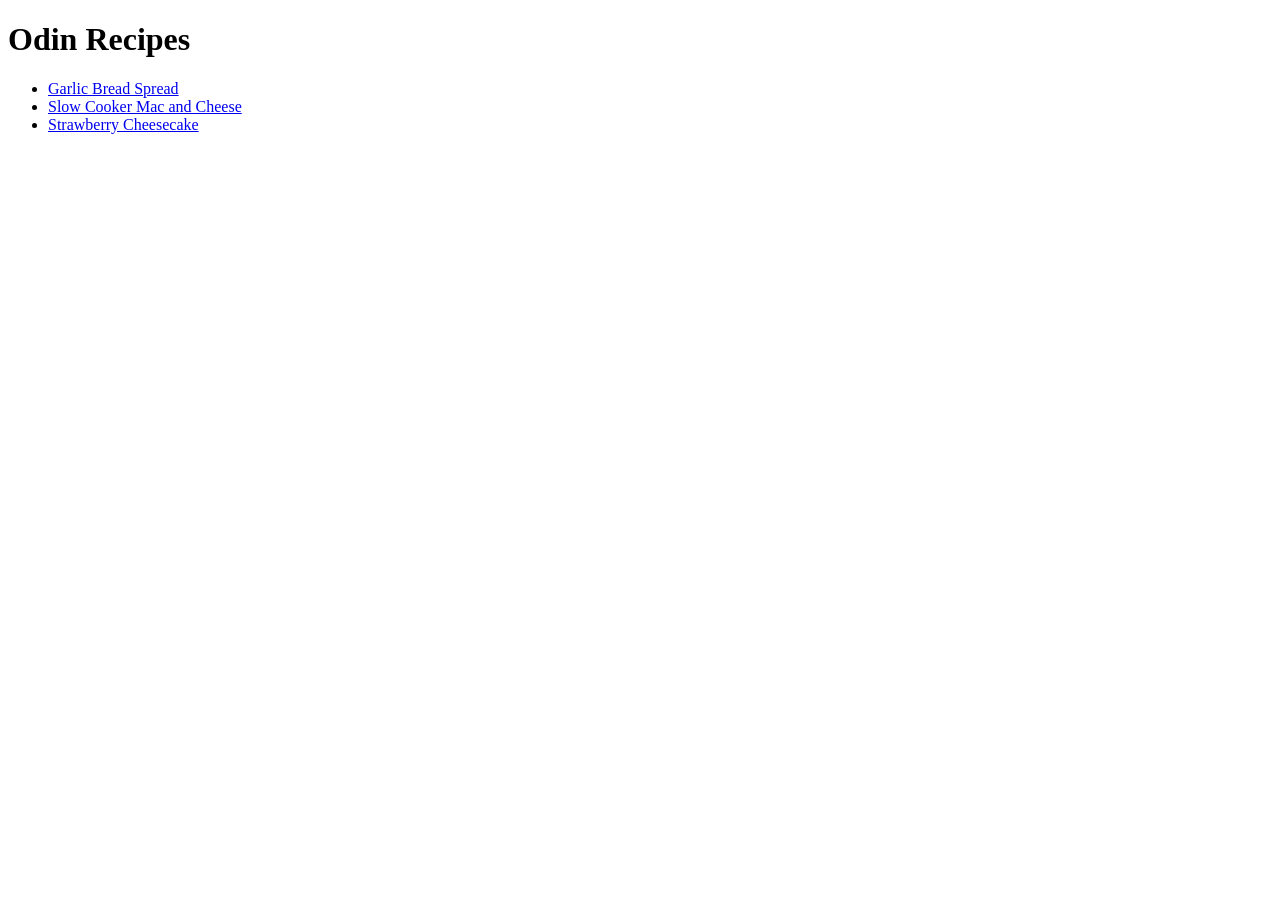
<file: index.html>
<!DOCTYPE html>
<html lang="en">
    <head>
        <meta charset="UTF-8">
        <meta name="viewport" content="width=device-width, initial-scale=1.0">
        <title>Odin Recipes</title>
    </head>
    <body>
        <h1>Odin Recipes</h1>
        <ul>
            <li><a href="recipes/garlicbread.html">Garlic Bread Spread</a></li>
            <li><a href="recipes/macncheese.html">Slow Cooker Mac and Cheese</a></li>
            <li><a href="recipes/cheesecake.html">Strawberry Cheesecake</a></li>
        </ul>
    </body>
</html>
</file>
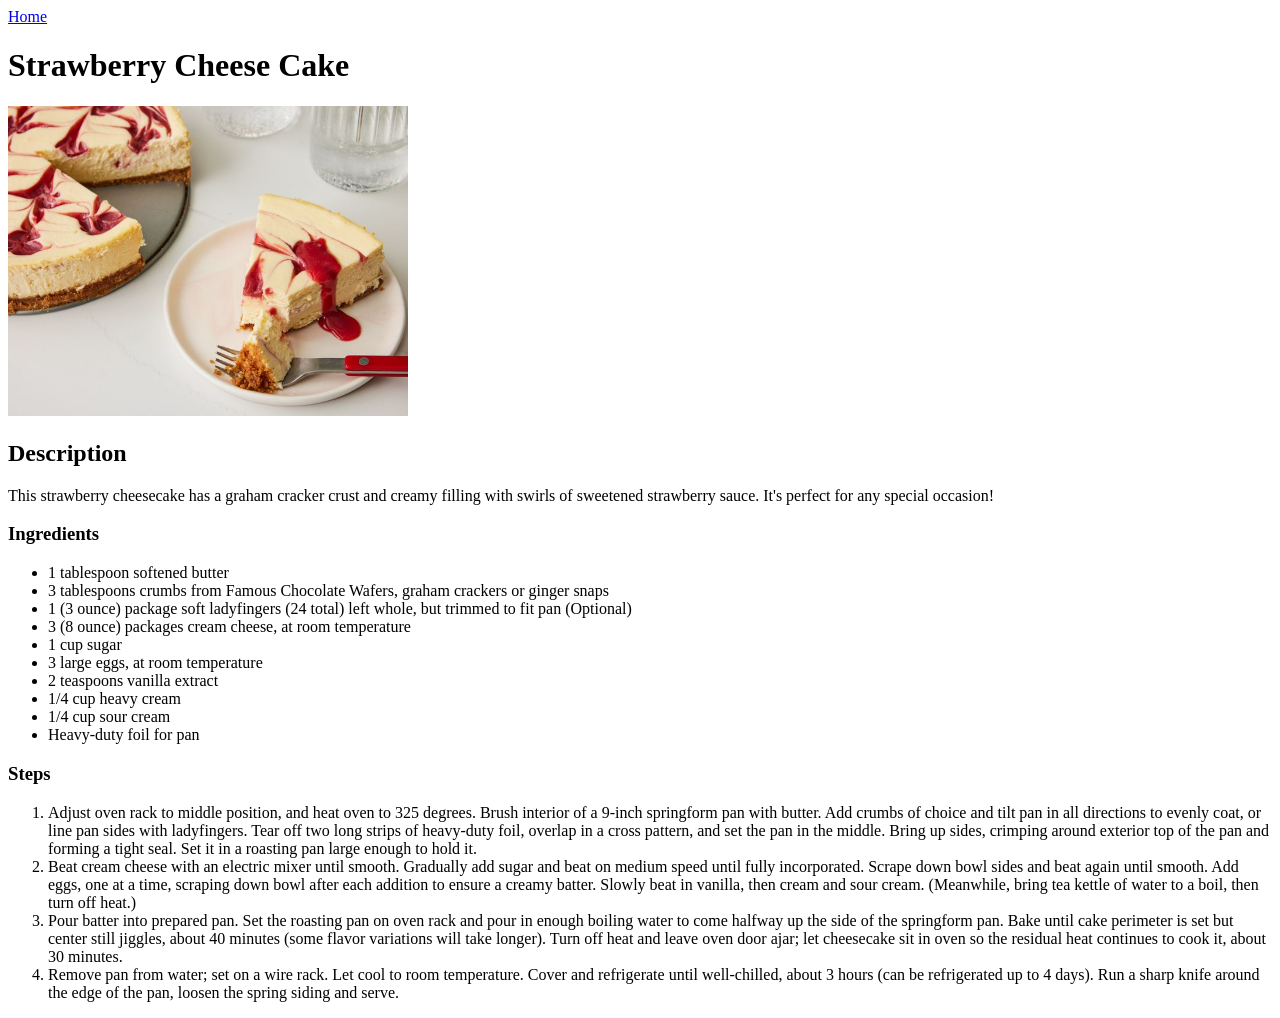
<file: recipes/cheesecake.html>
<!DOCTYPE html>
<html lang="en">
    <head>
        <meta charset="UTF-8">
        <meta name="viewport" content="width=device-width, initial-scale=1.0">
        <title>Strawberry Cheesecake | Odin Recipes</title>
    </head>
    <body>
        <a href="../index.html">Home</a>
        <h1>Strawberry Cheese Cake</h1>
        <img src="../images/cheesecake.jpg" alt="An image of a Strawberry Cheesecake" width="400" height="310">
        <h2>Description</h2>
        <p>This strawberry cheesecake has a graham cracker crust and creamy filling with swirls of sweetened strawberry sauce. It's perfect for any special occasion!</p>
        <h3>Ingredients</h3>
        <ul>
            <li>1 tablespoon softened butter</li>    
            <li>3 tablespoons crumbs from Famous Chocolate Wafers, graham crackers or ginger snaps</li> 
            <li>1 (3 ounce) package soft ladyfingers (24 total) left whole, but trimmed to fit pan (Optional)</li> 
            <li>3 (8 ounce) packages cream cheese, at room temperature</li>
            <li>1 cup sugar</li>
            <li>3 large eggs, at room temperature</li>
            <li>2 teaspoons vanilla extract</li>
            <li>1/4 cup heavy cream</li>
            <li>1/4 cup sour cream</li>
            <li>Heavy-duty foil for pan</li>
        </ul>
        <h3>Steps</h3>
        <ol>
            <li>Adjust oven rack to middle position, and heat oven to 325 degrees. Brush interior of a 9-inch springform pan with butter. Add crumbs of choice and tilt pan in all directions to evenly coat, or line pan sides with ladyfingers. Tear off two long strips of heavy-duty foil, overlap in a cross pattern, and set the pan in the middle. Bring up sides, crimping around exterior top of the pan and forming a tight seal. Set it in a roasting pan large enough to hold it.</li>
            <li>Beat cream cheese with an electric mixer until smooth. Gradually add sugar and beat on medium speed until fully incorporated. Scrape down bowl sides and beat again until smooth. Add eggs, one at a time, scraping down bowl after each addition to ensure a creamy batter. Slowly beat in vanilla, then cream and sour cream. (Meanwhile, bring tea kettle of water to a boil, then turn off heat.)</li>
            <li>Pour batter into prepared pan. Set the roasting pan on oven rack and pour in enough boiling water to come halfway up the side of the springform pan. Bake until cake perimeter is set but center still jiggles, about 40 minutes (some flavor variations will take longer). Turn off heat and leave oven door ajar; let cheesecake sit in oven so the residual heat continues to cook it, about 30 minutes.</li>
            <li>Remove pan from water; set on a wire rack. Let cool to room temperature. Cover and refrigerate until well-chilled, about 3 hours (can be refrigerated up to 4 days). Run a sharp knife around the edge of the pan, loosen the spring siding and serve.</li>  
        </ol>
    </body>
</html>
</file>
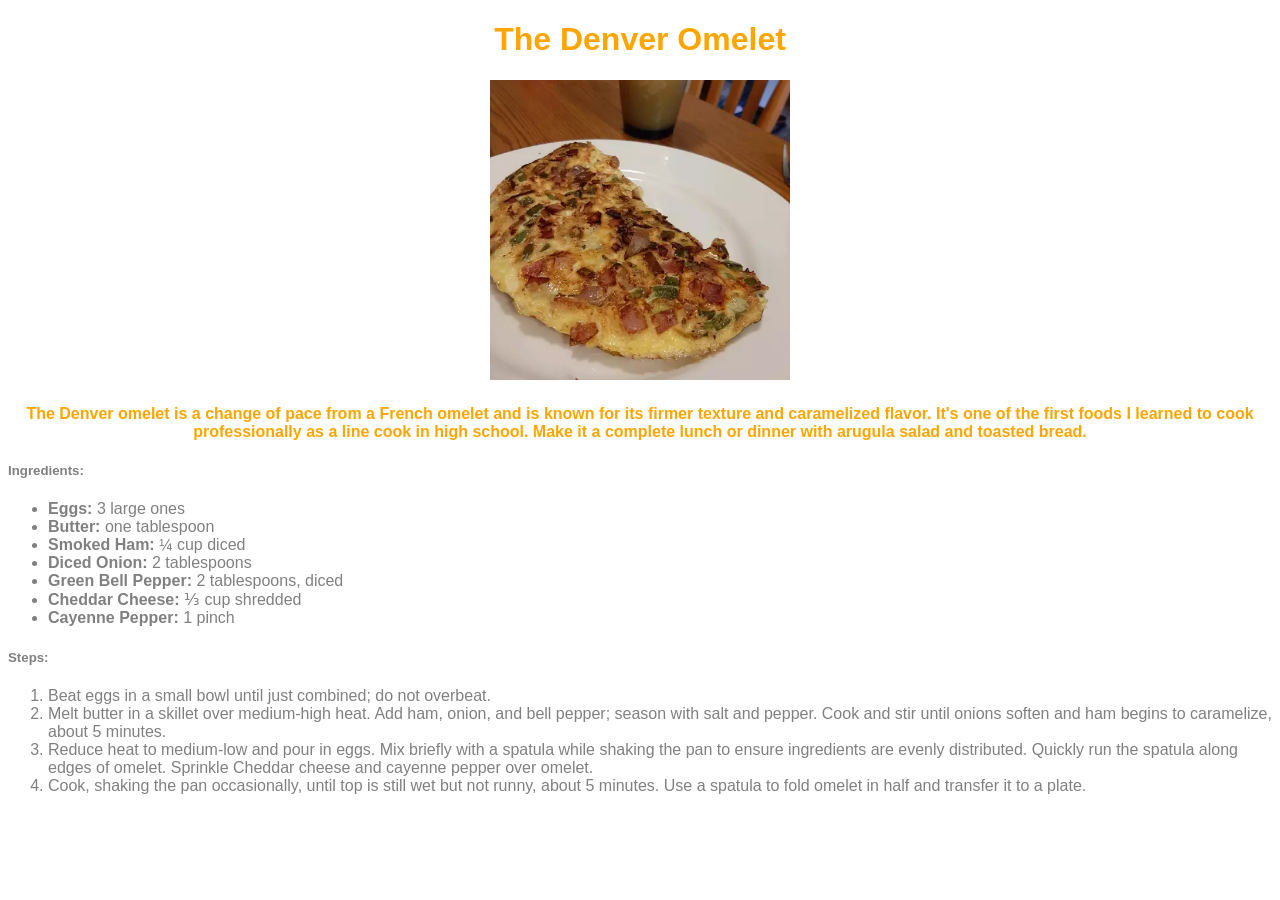
<file: recipes/denveromelet.html>
<!DOCTYPE html>
<html lang="en">
    <head>
        <meta charset="UTF-8">
        <title>Denver Omelet Recipe</title>
        <link rel="stylesheet" href="style.css">
    </head>
    <body>
        <h1 class="recipetitle">The Denver Omelet</h1>
        <div class="recipeimage"><img src="../images/denveromelet.png" alt="a photo of a denver omelet" width="300"></div>
        <h4 class="recipedescription">The Denver omelet is a change of pace from a French omelet and is known for its firmer texture and caramelized flavor. It's one of the first foods I learned to cook professionally as a line cook in high school. Make it a complete lunch or dinner with arugula salad and toasted bread.</h4>
        <h5>Ingredients:</h5>
            <ul>
                <li><strong>Eggs:</strong> 3 large ones</li>
                <li><strong>Butter: </strong> one tablespoon</li>
                <li><strong>Smoked Ham:</strong> ¼ cup diced</li>
                <li><strong>Diced Onion:</strong> 2 tablespoons</li>
                <li><strong>Green Bell Pepper:</strong> 2 tablespoons, diced</li>
                <li><strong>Cheddar Cheese:</strong> ⅓ cup shredded</li>
                <li><strong>Cayenne Pepper:</strong> 1 pinch</li>
            </ul>
        <h5>Steps:</h5>    
            <ol>
                <li>Beat eggs in a small bowl until just combined; do not overbeat.</li>
                <li>Melt butter in a skillet over medium-high heat. Add ham, onion, and bell pepper; season with salt and pepper. Cook and stir until onions soften and ham begins to caramelize, about 5 minutes. </li>
                <li>Reduce heat to medium-low and pour in eggs. Mix briefly with a spatula while shaking the pan to ensure ingredients are evenly distributed. Quickly run the spatula along edges of omelet. Sprinkle Cheddar cheese and cayenne pepper over omelet.</li>
                <li>Cook, shaking the pan occasionally, until top is still wet but not runny, about 5 minutes. Use a spatula to fold omelet in half and transfer it to a plate.</li>
            </ol>
    </body>
</html>
</file>
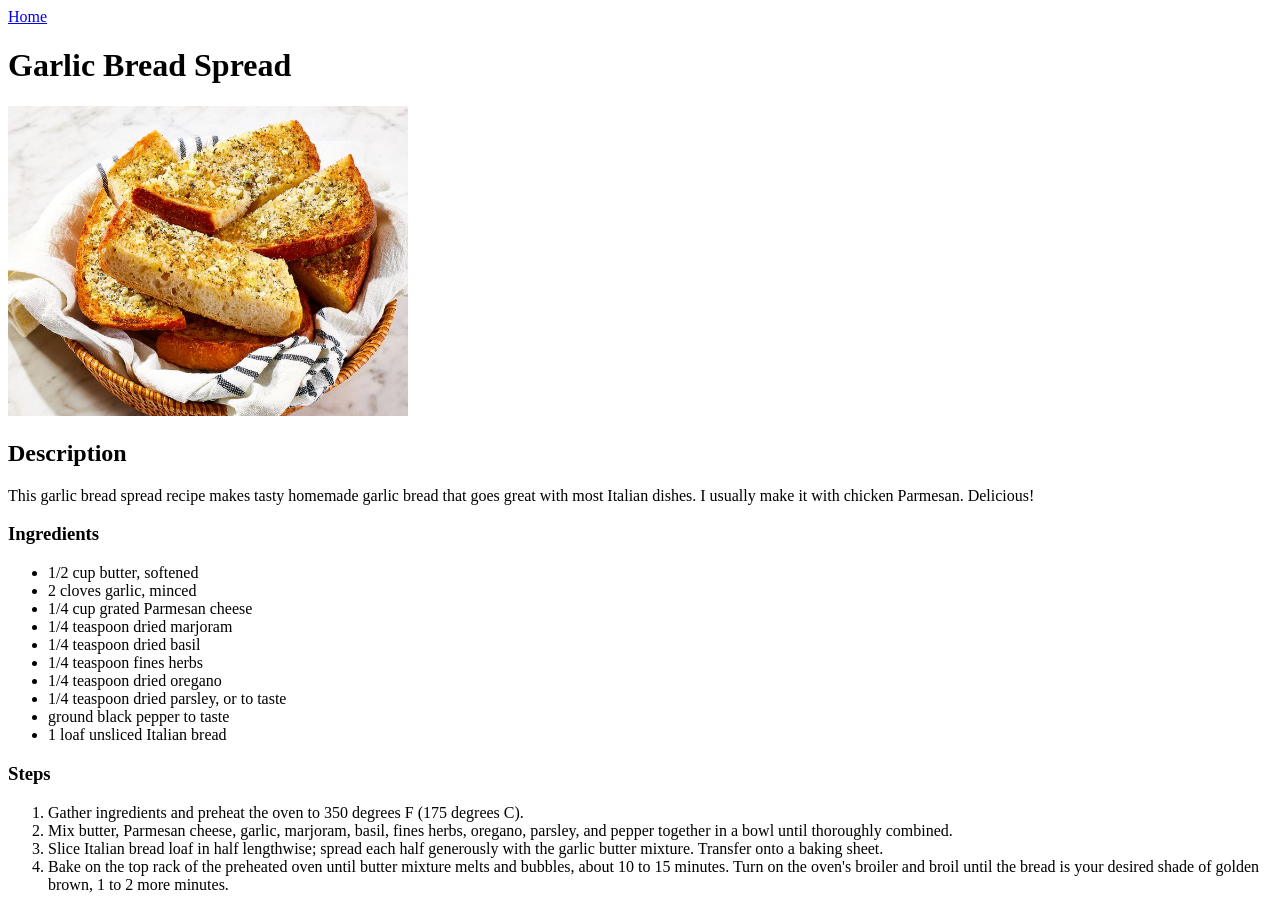
<file: recipes/garlicbread.html>
<!DOCTYPE html>
<html lang="en">
    <head>
        <meta charset="UTF-8">
        <meta name="viewport" content="width=device-width, initial-scale=1.0">
        <title>Garlic Bread Spread | Odin Recipes</title>
    </head>
    <body>
        <a href="../index.html">Home</a>
        <h1>Garlic Bread Spread</h1>
        <img src="../images/garlicbread.jpg" alt="An image of a Garlic Bread" width="400" height="310">
        <h2>Description</h2>
        <p>This garlic bread spread recipe makes tasty homemade garlic bread that goes great with most Italian dishes. I usually make it with chicken Parmesan. Delicious!</p>
        <h3>Ingredients</h3>
        <ul>
            <li>1/2 cup butter, softened</li>    
            <li>2 cloves garlic, minced</li> 
            <li>1/4 cup grated Parmesan cheese</li> 
            <li>1/4 teaspoon dried marjoram</li> 
            <li>1/4 teaspoon dried basil</li>
            <li>1/4 teaspoon fines herbs</li>
            <li>1/4 teaspoon dried oregano</li>
            <li>1/4 teaspoon dried parsley, or to taste</li>
            <li>ground black pepper to taste</li>
            <li>1 loaf unsliced Italian bread</li>
        </ul>
        <h3>Steps</h3>
        <ol>
            <li>Gather ingredients and preheat the oven to 350 degrees F (175 degrees C).</li>
            <li>Mix butter, Parmesan cheese, garlic, marjoram, basil, fines herbs, oregano, parsley, and pepper together in a bowl until thoroughly combined.</li>
            <li>Slice Italian bread loaf in half lengthwise; spread each half generously with the garlic butter mixture. Transfer onto a baking sheet.</li>
            <li>Bake on the top rack of the preheated oven until butter mixture melts and bubbles, about 10 to 15 minutes. Turn on the oven's broiler and broil until the bread is your desired shade of golden brown, 1 to 2 more minutes.</li>  
        </ol>
    </body>
</html>
</file>
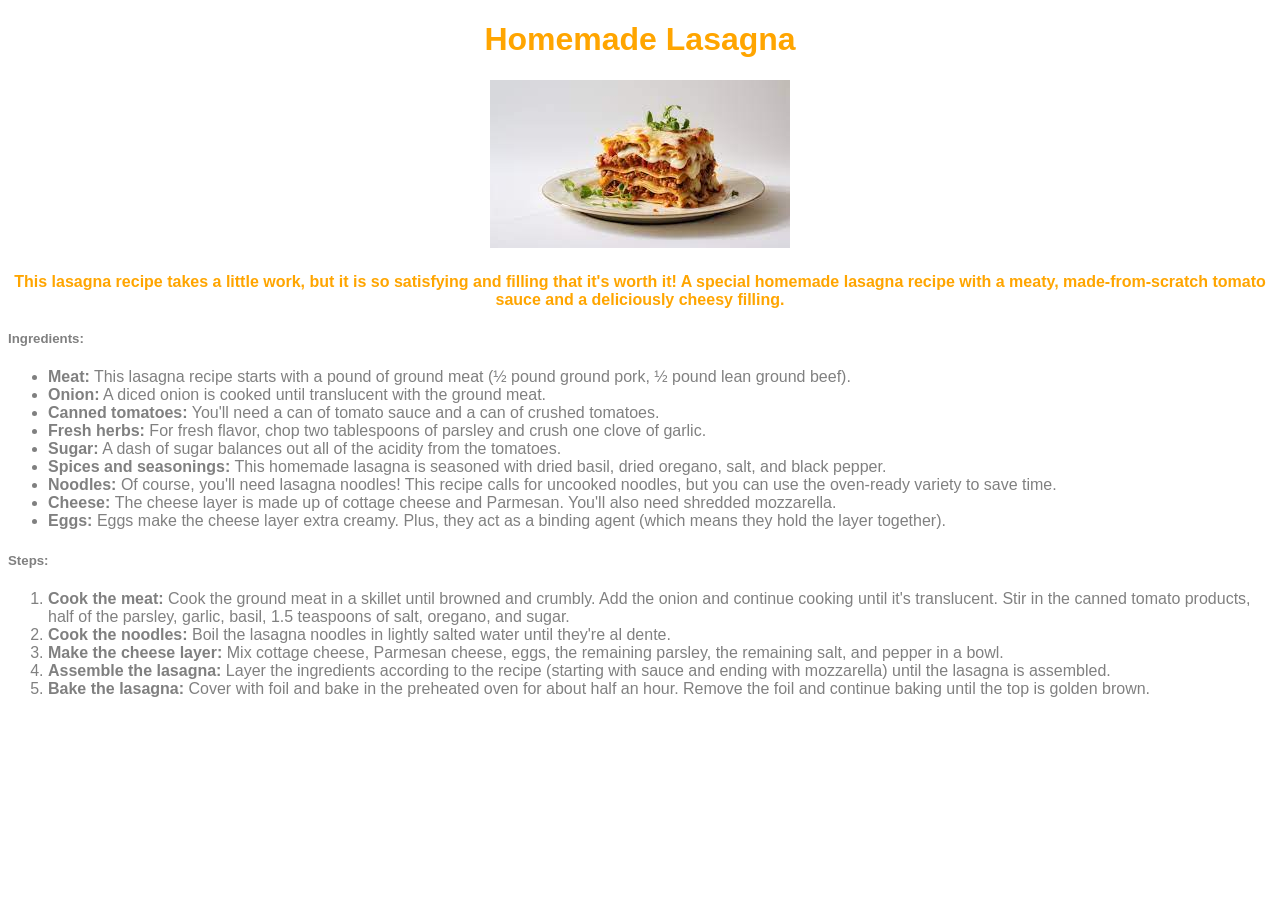
<file: recipes/lasagna.html>
<!DOCTYPE html>
<html lang="en">
    <head>
        <meta charset="UTF-8">
        <title>Homemade Lasagna Recipe</title>
        <link rel="stylesheet" href="style.css">
    </head>
    <body>
        <h1 class="recipetitle">Homemade Lasagna</h1>
        <div class="recipeimage"><img src="../images/lasagna.jpeg" alt="a photo of a lasagna" width="300"></div>
        <h4 class="recipedescription">This lasagna recipe takes a little work, but it is so satisfying and filling that it's worth it! A special homemade lasagna recipe with a meaty, made-from-scratch tomato sauce and a deliciously cheesy filling.</h4>
        <h5>Ingredients:</h5>
            <ul>
                <li><strong>Meat:</strong> This lasagna recipe starts with a pound of ground meat (½ pound ground pork, ½ pound lean ground beef).</li>
                <li><strong>Onion:</strong> A diced onion is cooked until translucent with the ground meat.</li>
                <li><strong>Canned tomatoes:</strong> You'll need a can of tomato sauce and a can of crushed tomatoes.</li>
                <li><strong>Fresh herbs:</strong> For fresh flavor, chop two tablespoons of parsley and crush one clove of garlic.</li>
                <li><strong>Sugar:</strong> A dash of sugar balances out all of the acidity from the tomatoes.</li>
                <li><strong>Spices and seasonings:</strong> This homemade lasagna is seasoned with dried basil, dried oregano, salt, and black pepper.</li>
                <li><strong>Noodles:</strong> Of course, you'll need lasagna noodles! This recipe calls for uncooked noodles, but you can use the oven-ready variety to save time.</li>
                <li><strong>Cheese: </strong> The cheese layer is made up of cottage cheese and Parmesan. You'll also need shredded mozzarella.</li>
                <li><strong>Eggs: </strong> Eggs make the cheese layer extra creamy. Plus, they act as a binding agent (which means they hold the layer together).</li>
            </ul>
        <h5>Steps:</h5>    
            <ol>
                <li><strong>Cook the meat:</strong> Cook the ground meat in a skillet until browned and crumbly. Add the onion and continue cooking until it's translucent. Stir in the canned tomato products, half of the parsley, garlic, basil, 1.5 teaspoons of salt, oregano, and sugar.</li>
                <li><strong>Cook the noodles:</strong> Boil the lasagna noodles in lightly salted water until they're al dente.</li>
                <li><strong>Make the cheese layer:</strong> Mix cottage cheese, Parmesan cheese, eggs, the remaining parsley, the remaining salt, and pepper in a bowl.</li>
                <li><strong>Assemble the lasagna:</strong> Layer the ingredients according to the recipe (starting with sauce and ending with mozzarella) until the lasagna is assembled.</li>
                <li><strong>Bake the lasagna:</strong> Cover with foil and bake in the preheated oven for about half an hour. Remove the foil and continue baking until the top is golden brown.</li>
            </ol>
    </body>
</html>
</file>
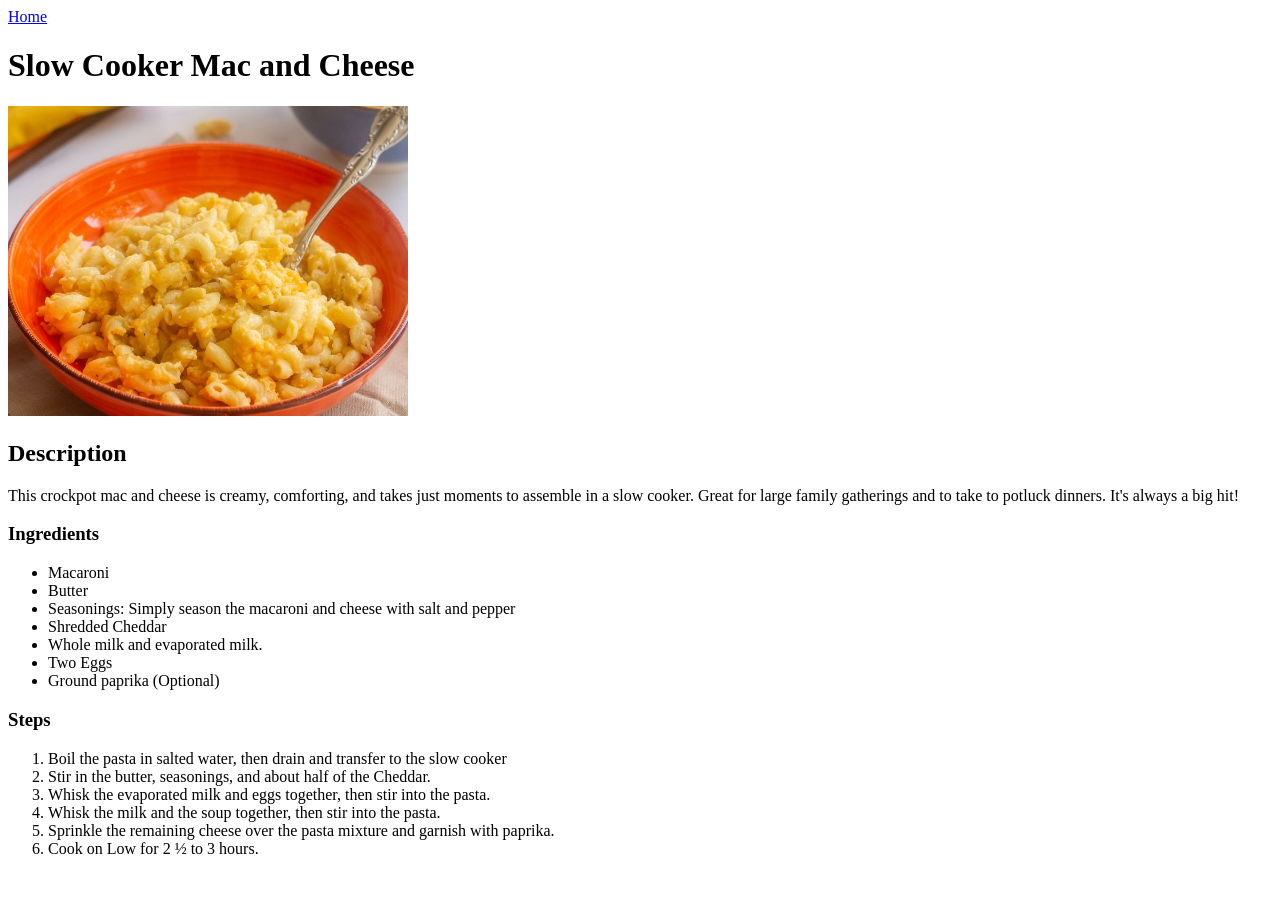
<file: recipes/macncheese.html>
<!DOCTYPE html>
<html lang="en">
    <head>
        <meta charset="UTF-8">
        <meta name="viewport" content="width=device-width, initial-scale=1.0">
        <title>Slow Cooker Mac and Cheese | Odin Recipes</title>
    </head>
    <body>
        <a href="../index.html">Home</a>
        <h1>Slow Cooker Mac and Cheese</h1>
        <img src="../images/macncheese.jpg" alt="An image of a Mac and Cheese" width="400" height="310">
        <h2>Description</h2>
        <p>This crockpot mac and cheese is creamy, comforting, and takes just moments to assemble in a slow cooker. Great for large family gatherings and to take to potluck dinners. It's always a big hit!</p>
        <h3>Ingredients</h3>
        <ul>
            <li>Macaroni</li>    
            <li>Butter</li> 
            <li>Seasonings: Simply season the macaroni and cheese with salt and pepper</li> 
            <li>Shredded Cheddar</li> 
            <li>Whole milk and evaporated milk.</li>
            <li>Two Eggs</li>
            <li>Ground paprika (Optional)</li>
        </ul>
        <h3>Steps</h3>
        <ol>
            <li>Boil the pasta in salted water, then drain and transfer to the slow cooker</li>
            <li>Stir in the butter, seasonings, and about half of the Cheddar.</li>
            <li>Whisk the evaporated milk and eggs together, then stir into the pasta.</li>
            <li>Whisk the milk and the soup together, then stir into the pasta.</li>  
            <li>Sprinkle the remaining cheese over the pasta mixture and garnish with paprika.</li>
            <li>Cook on Low for 2 ½ to 3 hours.</li>
        </ol>
    </body>
</html>
</file>
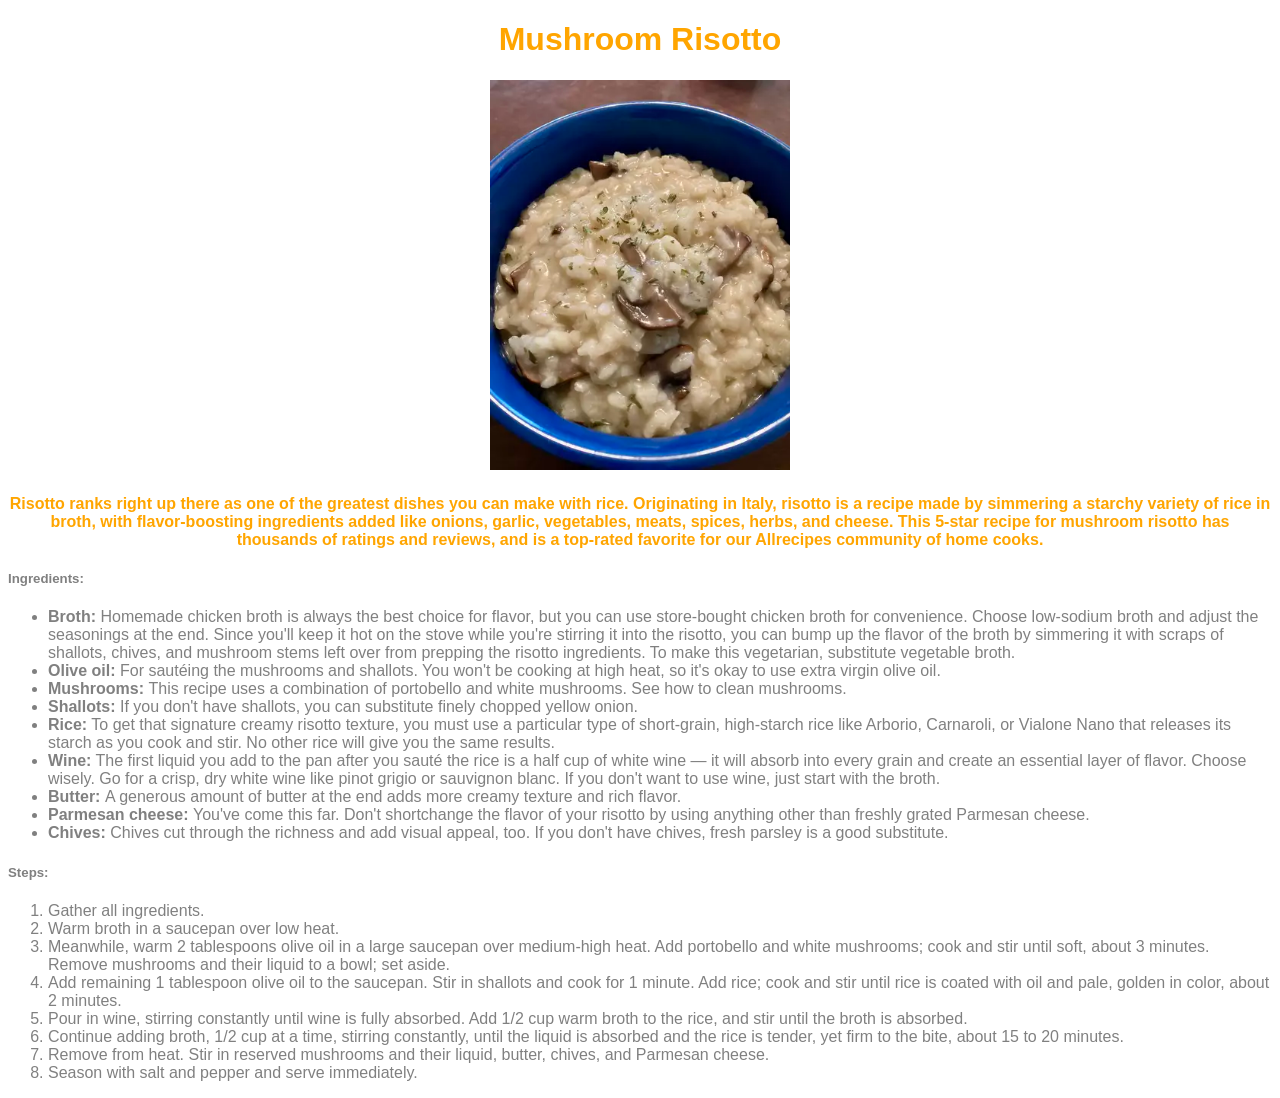
<file: recipes/mushrisotto.html>
<!DOCTYPE html>
<html lang="en">
    <head>
        <meta charset="UTF-8">
        <title>Mushroom Risotto Recipe</title>
        <link rel="stylesheet" href="style.css">
    </head>
    <body>
        <h1 class="recipetitle">Mushroom Risotto</h1>
        <div class="recipeimage"><img src="../images/mushroom.png" alt="a photo of a mushroom risotto" width="300"></div>
        <h4 class="recipedescription">Risotto ranks right up there as one of the greatest dishes you can make with rice. Originating in Italy, risotto is a recipe made by simmering a starchy variety of rice in broth, with flavor-boosting ingredients added like onions, garlic, vegetables, meats, spices, herbs, and cheese. This 5-star recipe for mushroom risotto has thousands of ratings and reviews, and is a top-rated favorite for our Allrecipes community of home cooks.</h4>
        <h5>Ingredients:</h5>
            <ul>
                <li><strong>Broth:</strong> Homemade chicken broth is always the best choice for flavor, but you can use store-bought chicken broth for convenience. Choose low-sodium broth and adjust the seasonings at the end. Since you'll keep it hot on the stove while you're stirring it into the risotto, you can bump up the flavor of the broth by simmering it with scraps of shallots, chives, and mushroom stems left over from prepping the risotto ingredients. To make this vegetarian, substitute vegetable broth.</li>
                <li><strong>Olive oil:</strong> For sautéing the mushrooms and shallots. You won't be cooking at high heat, so it's okay to use extra virgin olive oil.</li>
                <li><strong>Mushrooms: </strong> This recipe uses a combination of portobello and white mushrooms. See how to clean mushrooms.</li>
                <li><strong>Shallots: </strong> If you don't have shallots, you can substitute finely chopped yellow onion.</li>
                <li><strong>Rice:</strong> To get that signature creamy risotto texture, you must use a particular type of short-grain, high-starch rice like Arborio, Carnaroli, or Vialone Nano that releases its starch as you cook and stir. No other rice will give you the same results.</li>
                <li><strong>Wine:</strong>  The first liquid you add to the pan after you sauté the rice is a half cup of white wine — it will absorb into every grain and create an essential layer of flavor. Choose wisely. Go for a crisp, dry white wine like pinot grigio or sauvignon blanc. If you don't want to use wine, just start with the broth.</li>
                <li><strong>Butter: </strong> A generous amount of butter at the end adds more creamy texture and rich flavor.</li>
                <li><strong>Parmesan cheese: </strong>You've come this far. Don't shortchange the flavor of your risotto by using anything other than freshly grated Parmesan cheese.</li>
                <li><strong>Chives: </strong>Chives cut through the richness and add visual appeal, too. If you don't have chives, fresh parsley is a good substitute.</li>
            </ul>
        <h5>Steps:</h5>    
            <ol>
                <li>Gather all ingredients.</li>
                <li>Warm broth in a saucepan over low heat.</li>
                <li>Meanwhile, warm 2 tablespoons olive oil in a large saucepan over medium-high heat. Add portobello and white mushrooms; cook and stir until soft, about 3 minutes. Remove mushrooms and their liquid to a bowl; set aside.</li>
                <li>Add remaining 1 tablespoon olive oil to the saucepan. Stir in shallots and cook for 1 minute. Add rice; cook and stir until rice is coated with oil and pale, golden in color, about 2 minutes.</li>
                <li>Pour in wine, stirring constantly until wine is fully absorbed. Add 1/2 cup warm broth to the rice, and stir until the broth is absorbed.</li>
                <li>Continue adding broth, 1/2 cup at a time, stirring constantly, until the liquid is absorbed and the rice is tender, yet firm to the bite, about 15 to 20 minutes.</li>
                <li>Remove from heat. Stir in reserved mushrooms and their liquid, butter, chives, and Parmesan cheese.</li>
                <li>Season with salt and pepper and serve immediately.</li>
            </ol>
    </body>
</html>
</file>
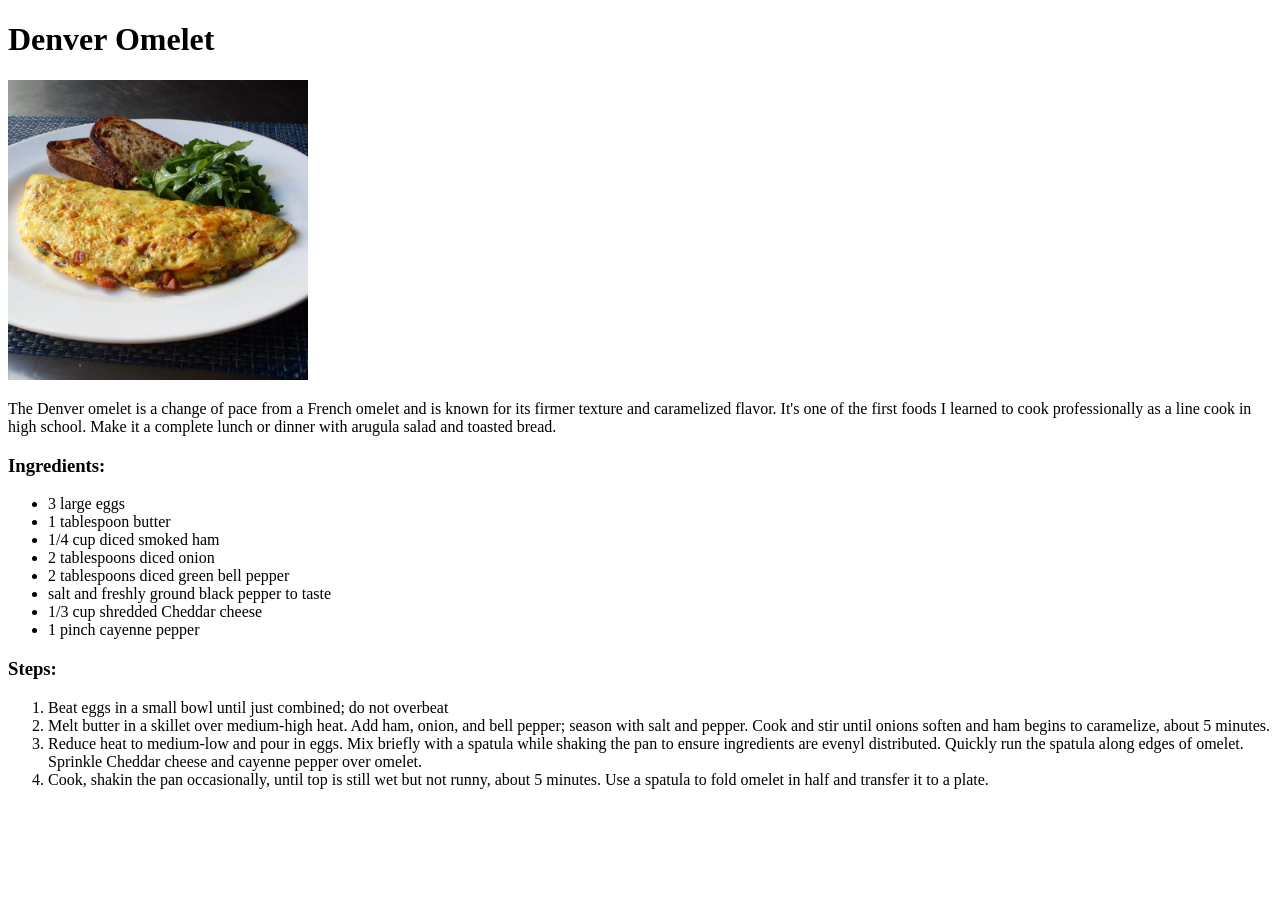
<file: recipes/omelet.html>
<!DOCTYPE html>
<html lang="en">
    <head>
        <meta charset="UTF-8">
        <title>Denver Omelet recipe</title>
    </head>

    <body>
        <h1>Denver Omelet</h1>
        <img src="../images/omelet.png" alt="a good looking  omelet"
        width="300"
        height="300">
        <p>The Denver omelet is a change of pace from a French omelet and is known for its firmer texture and caramelized flavor. It's one of the first foods I learned to cook professionally as a line cook in high school. Make it a complete lunch or dinner with arugula salad and toasted bread.</p>
        <h3>Ingredients:</h3>
        <ul>
            <li>3 large eggs</li>
            <li>1 tablespoon butter</li>
            <li>1/4 cup diced smoked ham</li>
            <li>2 tablespoons diced onion</li>
            <li>2 tablespoons diced green bell pepper</li>
            <li>salt and freshly ground black pepper to taste</li>
            <li>1/3 cup shredded Cheddar cheese</li>
            <li>1 pinch cayenne pepper</li>
        </ul>
        <h3>Steps:</h3>
        <ol>
            <li>Beat eggs in a small bowl until just combined; do not overbeat</li>
            <li>Melt butter in a skillet over medium-high heat. Add ham, onion, and bell pepper; season with salt and pepper. Cook and stir until onions soften and ham begins to caramelize, about 5 minutes.</li>
            <li>Reduce heat to medium-low and pour in eggs. Mix briefly with a spatula while shaking the pan to ensure ingredients are evenyl distributed. Quickly run the spatula along edges of omelet. Sprinkle Cheddar cheese and cayenne pepper over omelet.</li>
            <li>Cook, shakin the pan occasionally, until top is still wet but not runny, about 5 minutes. Use a spatula to fold omelet in half and transfer it to a plate.</li>
        </ol>
    </body>
</html>
</file>
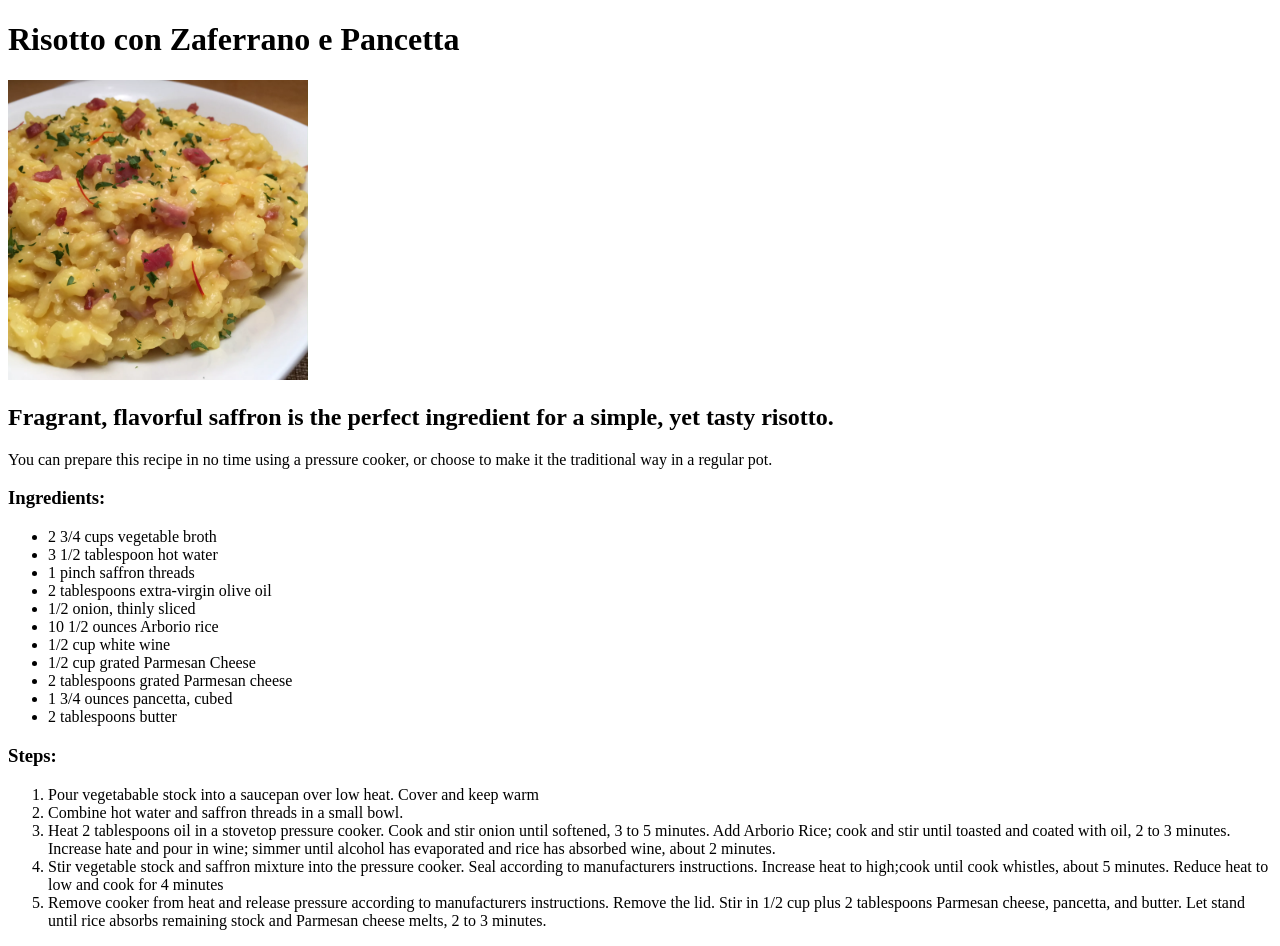
<file: recipes/risotto.html>
<!DOCTYPE html>
<html lang="en">
    <head>
        <meta charset="UTF-8">
        <title>Risotto Recipe</title>
    </head>
    
    <body>
        <h1>Risotto con Zaferrano e Pancetta</h1>
        <img src="../images/risotto.png" alt="a good looking risotto"
        width="300"
        height="300">
        <h2>Fragrant, flavorful saffron is the perfect ingredient for a simple, yet tasty risotto.</h2>
        <p>You can prepare this recipe in no time using a pressure cooker, or choose to make it the traditional way in a regular pot.</p>
        <h3>Ingredients:</h3>
        <ul>
            <li>2 3/4 cups vegetable broth</li>
            <li>3 1/2 tablespoon hot water</li>
            <li>1 pinch saffron threads</li>
            <li>2 tablespoons extra-virgin olive oil</li>
            <li>1/2 onion, thinly sliced</li>
            <li>10 1/2 ounces Arborio rice</li>
            <li>1/2 cup white wine</li>
            <li>1/2 cup grated Parmesan Cheese</li>
            <li>2 tablespoons grated Parmesan cheese</li>
            <li>1 3/4 ounces pancetta, cubed</li>
            <li>2 tablespoons butter</li>
        </ul>
        <h3>Steps:</h3>
        <ol>
            <li>Pour vegetabable stock into a saucepan over low heat. Cover and keep warm</li>
            <li>Combine hot water and saffron threads in a small bowl.</li>
            <li>Heat 2 tablespoons oil in a stovetop pressure cooker. Cook and stir onion until softened, 3 to 5 minutes. Add Arborio Rice; cook and stir until toasted and coated with oil, 2 to 3 minutes. Increase hate and pour in wine; simmer until alcohol has evaporated and rice has absorbed wine, about 2 minutes.</li>
            <li>Stir vegetable stock and saffron mixture into the pressure cooker. Seal according to manufacturers instructions. Increase heat to high;cook until cook whistles, about 5 minutes. Reduce heat to low and cook for 4 minutes</li>   
            <li>Remove cooker from heat and release pressure according to manufacturers instructions. Remove the lid. Stir in 1/2 cup plus 2 tablespoons Parmesan cheese, pancetta, and butter. Let stand until rice absorbs remaining stock and Parmesan cheese melts, 2 to 3 minutes.</li>
        </ol>

    </body>
    
</html>
</file>
<file: recipes/style.css>
* {
    color: gray;
    background-color: white;
    font-family:'Lucida Sans', 'Lucida Sans Regular', 'Lucida Grande', 'Lucida Sans Unicode', Geneva, Verdana, sans-serif ;
}

.recipetitle, .recipeimage, .recipedescription {
    text-align: center;
    color:orange;
    background-color: white;
}
</file>
